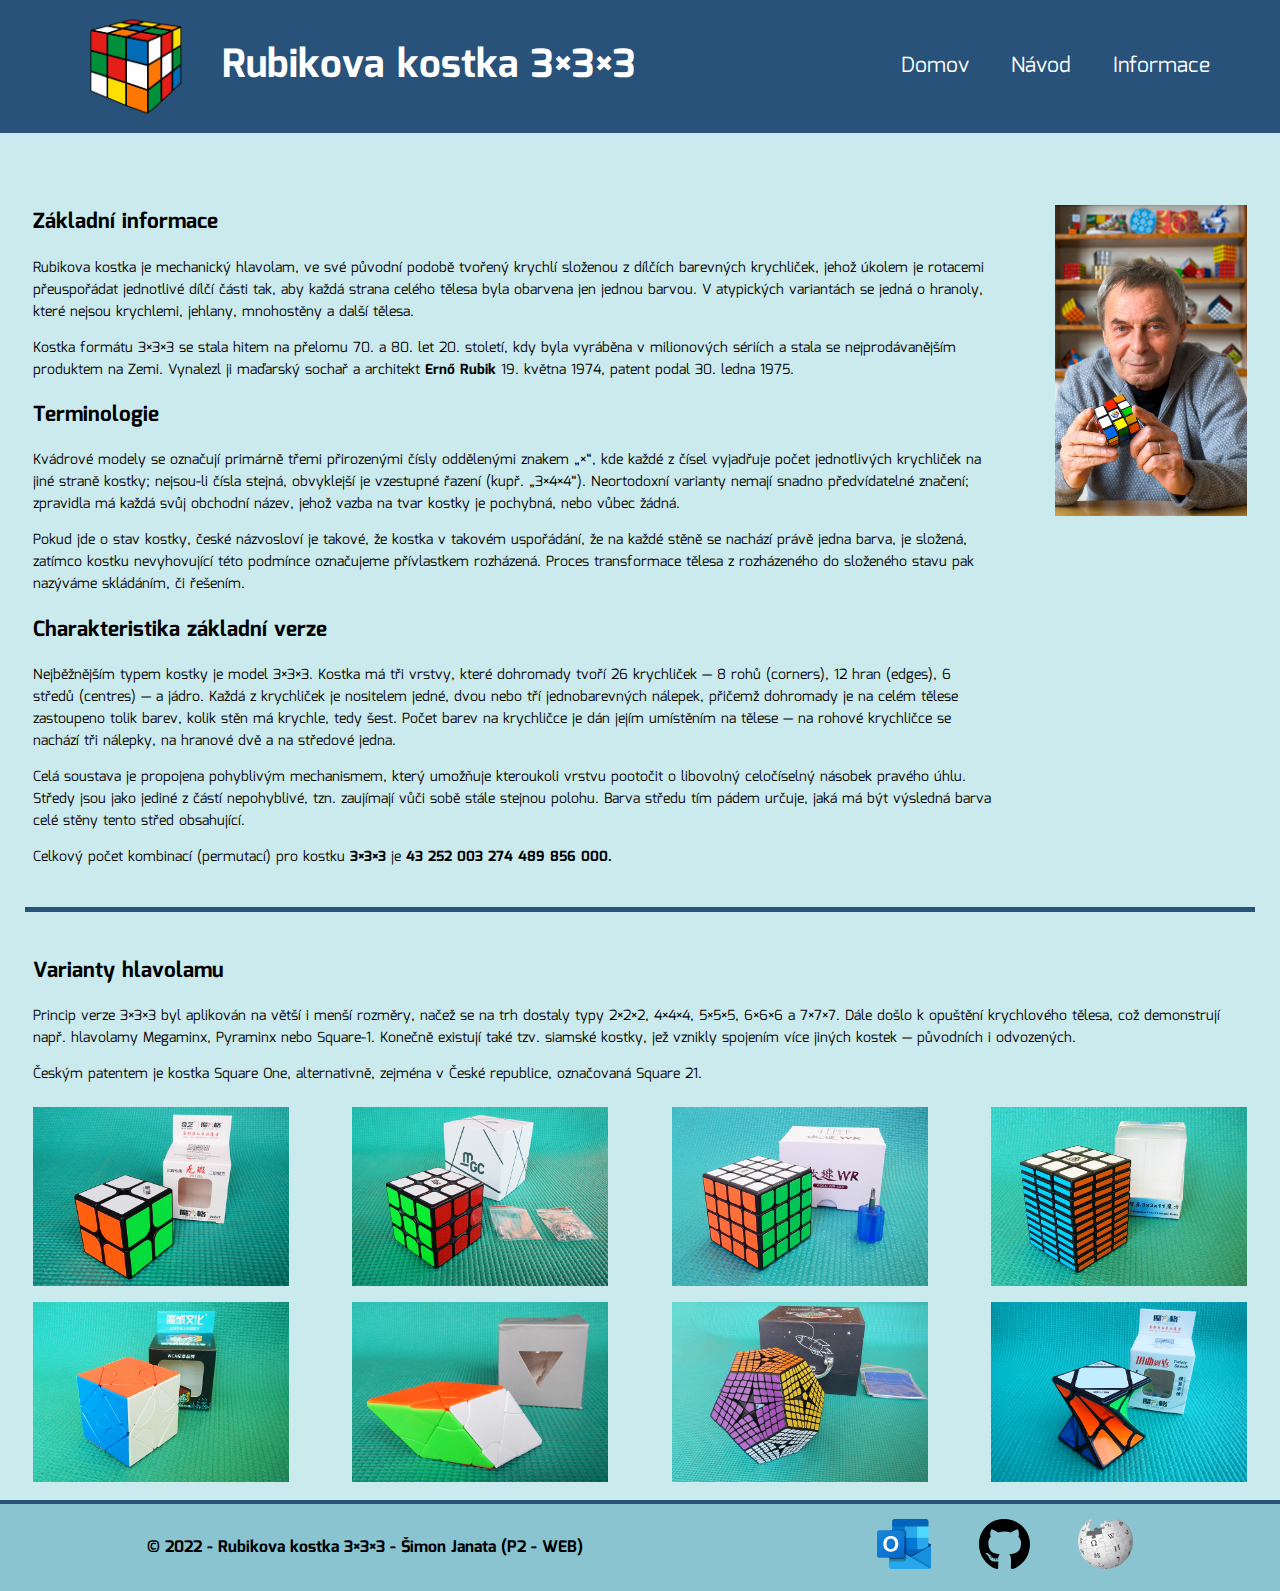
<file: about.html>
<!DOCTYPE html>
<html lang="cs">
<head>
    <meta charset="UTF-8">
    <meta http-equiv="X-UA-Compatible" content="IE=edge">
    <meta name="viewport" content="width=device-width, initial-scale=1.0">
    <link rel="stylesheet" href="./styles/main.css">
    <link rel="stylesheet" href="./styles/gallery.css">
    <script src="./scripts/layout_move.js" defer></script>
    <link rel="shortcut icon" href="./images/icon.png" type="image/x-icon">
    <title>Rubikova kostka | INFORMACE</title>
</head>
<body>
    <header>
        <nav class="navbar">
            <div class="title">
                <img src="./images/rubiks_cube.png" alt="Rubikova kostka">
                <h1>Rubikova kostka 3×3×3</h1>
            </div>
            <div class="links">
                <a href="./index.html">Domov</a>
                <a href="./rules.html">Návod</a>
                <a href="./about.html">Informace</a>
            </div>
        </nav>
    </header>

    <main>
        <div class="info">
            <div>
                <div>
                    <h2>Základní informace</h2>
                    <p>Rubikova kostka je mechanický hlavolam, ve své původní podobě tvořený krychlí složenou z dílčích barevných krychliček, jehož úkolem je rotacemi přeuspořádat jednotlivé dílčí části tak, aby každá strana celého tělesa byla obarvena jen jednou barvou. V atypických variantách se jedná o hranoly, které nejsou krychlemi, jehlany, mnohostěny a další tělesa.</p>
                    <p>Kostka formátu 3×3×3 se stala hitem na přelomu 70. a 80. let 20. století, kdy byla vyráběna v milionových sériích a stala se nejprodávanějším produktem na Zemi. Vynalezl ji maďarský sochař a architekt <b>Ernő Rubik</b> 19. května 1974, patent podal 30. ledna 1975.</p>
                </div>
                <div>
                    <h2>Terminologie</h2>
                    <p>Kvádrové modely se označují primárně třemi přirozenými čísly oddělenými znakem „×“, kde každé z čísel vyjadřuje počet jednotlivých krychliček na jiné straně kostky; nejsou-li čísla stejná, obvyklejší je vzestupné řazení (kupř. „3×4×4“). Neortodoxní varianty nemají snadno předvídatelné značení; zpravidla má každá svůj obchodní název, jehož vazba na tvar kostky je pochybná, nebo vůbec žádná.</p>
                    <p>Pokud jde o stav kostky, české názvosloví je takové, že kostka v takovém uspořádání, že na každé stěně se nachází právě jedna barva, je složená, zatímco kostku nevyhovující této podmínce označujeme přívlastkem rozházená. Proces transformace tělesa z rozházeného do složeného stavu pak nazýváme skládáním, či řešením.</p>
                </div>
                <div>
                    <h2>Charakteristika základní verze</h2>
                    <p>Nejběžnějším typem kostky je model 3×3×3. Kostka má tři vrstvy, které dohromady tvoří 26 krychliček — 8 rohů (corners), 12 hran (edges), 6 středů (centres) — a jádro. Každá z krychliček je nositelem jedné, dvou nebo tří jednobarevných nálepek, přičemž dohromady je na celém tělese zastoupeno tolik barev, kolik stěn má krychle, tedy šest. Počet barev na krychličce je dán jejím umístěním na tělese — na rohové krychličce se nachází tři nálepky, na hranové dvě a na středové jedna.</p>
                    <p>Celá soustava je propojena pohyblivým mechanismem, který umožňuje kteroukoli vrstvu pootočit o libovolný celočíselný násobek pravého úhlu. Středy jsou jako jediné z částí nepohyblivé, tzn. zaujímají vůči sobě stále stejnou polohu. Barva středu tím pádem určuje, jaká má být výsledná barva celé stěny tento střed obsahující.</p>
                    <p>Celkový počet kombinací (permutací) pro kostku <b>3×3×3</b> je <b>43 252 003 274 489 856 000.</b></p>
                </div>
            </div>
            <img src="./images/gallery/Erno_Rubik.jpg" alt="">
        </div>

        <hr>

        <div class="gallery-container">
            <div>
                <h2>Varianty hlavolamu</h2>
                <p>Princip verze 3×3×3 byl aplikován na větší i menší rozměry, načež se na trh dostaly typy 2×2×2, 4×4×4, 5×5×5, 6×6×6 a 7×7×7. Dále došlo k opuštění krychlového tělesa, což demonstrují např. hlavolamy Megaminx, Pyraminx nebo Square-1. Konečně existují také tzv. siamské kostky, jež vznikly spojením více jiných kostek — původních i odvozených.</p>
                <p>Českým patentem je kostka Square One, alternativně, zejména v České republice, označovaná Square 21.</p>
            </div>
            <div class="gallery">
                <div class="img-container">
                    <img src="./images/gallery/cube_img_2_2.jpg" alt="Avatar" class="image">
                    <div class="overlay">
                        <div class="text">Rubikova kostka 2x2x2</div>
                    </div>
                </div>
                <div class="img-container">
                    <img src="./images/gallery/cube_img_3_3.jpg" alt="Avatar" class="image">
                    <div class="overlay">
                        <div class="text">Rubikova kostka 3x3x3</div>
                    </div>
                </div>
                <div class="img-container">
                    <img src="./images/gallery/cube_img_4_4.jpg" alt="Avatar" class="image">
                    <div class="overlay">
                        <div class="text">Rubikova kostka 4x4x4</div>
                    </div>
                </div>
                <div class="img-container">
                    <img src="./images/gallery/cube_img_3_3_11.jpg" alt="Avatar" class="image">
                    <div class="overlay">
                        <div class="text">Rubikova kostka 3x3x11</div>
                    </div>
                </div>
                <div class="img-container">
                    <img src="./images/gallery/mofangjiaoshi_meilong_mixup_skewb.jpg" alt="Avatar" class="image">
                    <div class="overlay">
                        <div class="text">Mixup Skewb</div>
                    </div>
                </div>
                <div class="img-container">
                    <img src="./images/gallery/transform_blade_cube_6_colors.jpg" alt="Avatar" class="image">
                    <div class="overlay">
                        <div class="text">Transform Blade Cube</div>
                    </div>
                </div>
                <div class="img-container">
                    <img src="./images/gallery/megaminx_dodecahedron_8_8.jpg" alt="Avatar" class="image">
                    <div class="overlay">
                        <div class="text">Megaminx Dodecahedron 8×8×8</div>
                    </div>
                </div>
                <div class="img-container">
                    <img src="./images/gallery/twisty_skewb_cerny.jpg" alt="Avatar" class="image">
                    <div class="overlay">
                        <div class="text">Twisty Skewb</div>
                    </div>
                </div>
            </div>
        </div>

        <button class="back-to-top hidden" id="btn-scroll-top">&#9650; TOP</button>
    </main>

    <footer>
        <h3>&copy; 2022 - Rubikova kostka 3×3×3 - Šimon Janata (P2 - WEB)</h3>
        <div class="footer-links">
            <a href="mailto:simon.janata.020@pslib.cz"><img src="./images/outlook_logo.svg" alt="Outlook"></a>
            <a href="https://github.com/Schimanski04/Rubiks-Cube" target="_blank" rel="noopener noreferrer"><img src="./images/github_logo.svg" alt="GitHub"></a>
            <a href="https://cs.wikipedia.org/wiki/Rubikova_kostka" target="_blank" rel="noopener noreferrer"><img src="./images/wikipedia_logo.svg" alt="Wikipedia"></a>
        </div>
    </footer>
</body>
</html>
</file>
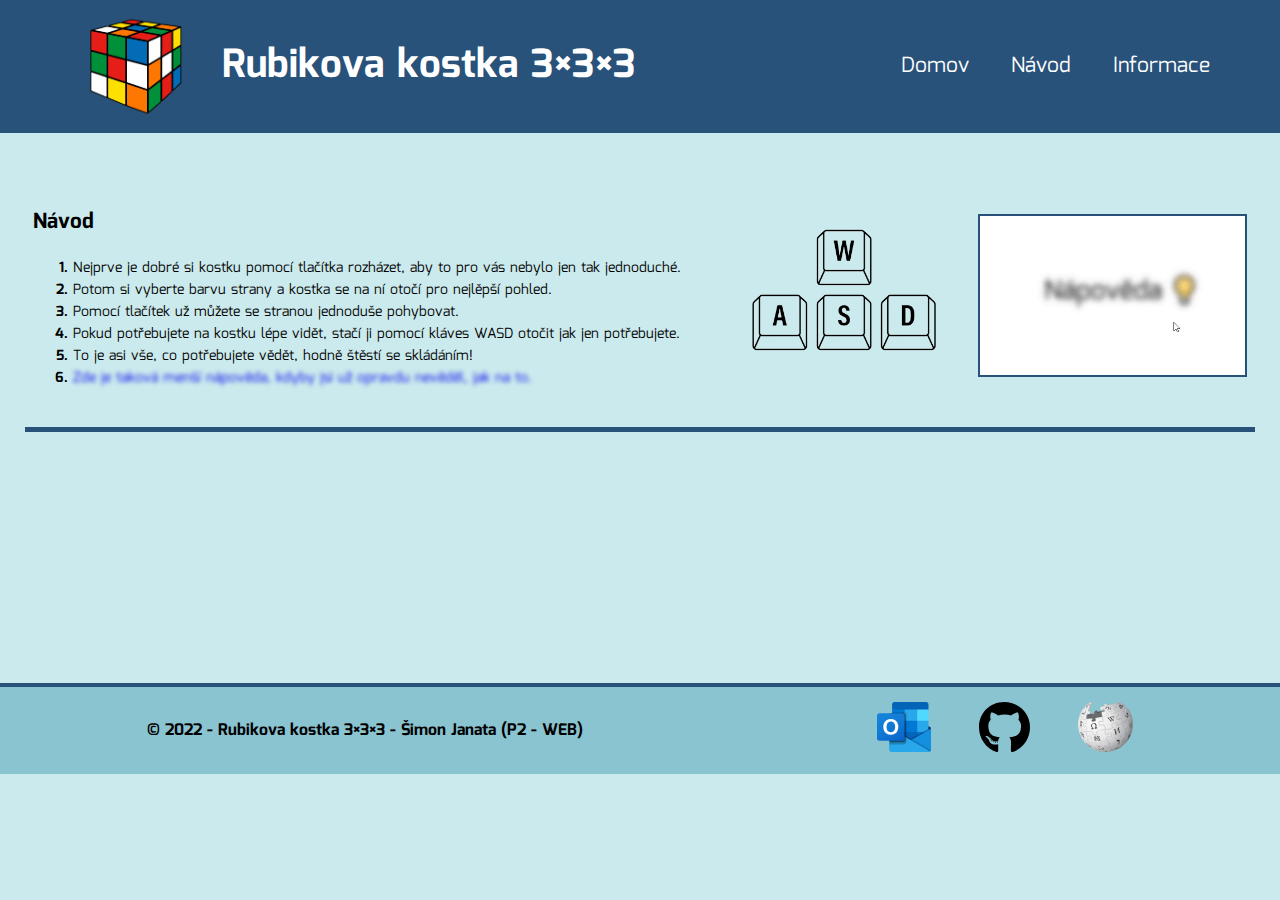
<file: rules.html>
<!DOCTYPE html>
<html lang="cs">
<head>
    <meta charset="UTF-8">
    <meta http-equiv="X-UA-Compatible" content="IE=edge">
    <meta name="viewport" content="width=device-width, initial-scale=1.0">
    <link rel="stylesheet" href="./styles/main.css">
    <script src="./scripts/layout_move.js" defer></script>
    <link rel="shortcut icon" href="./images/icon.png" type="image/x-icon">
    <title>Rubikova kostka | NÁVOD</title>
</head>
<body>
    <header>
        <nav class="navbar">
            <div class="title">
                <img src="./images/rubiks_cube.png" alt="Rubikova kostka">
                <h1>Rubikova kostka 3×3×3</h1>
            </div>
            <div class="links">
                <a href="./index.html">Domov</a>
                <a href="./rules.html">Návod</a>
                <a href="./about.html">Informace</a>
            </div>
        </nav>
    </header>

    <main>
        <div class="rules">
            <div class="rules-text">
                <h2>Návod</h2>
                <ol>
                    <li><span>Nejprve je dobré si kostku pomocí tlačítka rozházet, aby to pro vás nebylo jen tak jednoduché.</span></li>
                    <li><span>Potom si vyberte barvu strany a kostka se na ní otočí pro nejlěpší pohled.</span></li>
                    <li><span>Pomocí tlačítek už můžete se stranou jednoduše pohybovat.</span></li>
                    <li><span>Pokud potřebujete na kostku lépe vidět, stačí ji pomocí kláves WASD otočit jak jen potřebujete.</span></li>
                    <li><span>To je asi vše, co potřebujete vědět, hodně štěstí se skládáním!</span></li>
                    <li><span><a href="https://rubiks-cube-solver.com/" target="_blank" rel="noopener noreferrer">Zde je taková menší nápověda, kdyby jsi už opravdu nevěděl, jak na to.</a></span></li>
                </ol>
            </div>
            <div class="rules-images">
                <img src="./images/wasd_buttons_removebg.png" id="wasd-img" alt="WASD klávesy">
                <img src="./images/hint_gif.gif" alt="nápověda">
            </div>
        </div>

        <hr>
        
        <div class="hint">
            <iframe width="560" height="315" src="https://www.youtube.com/embed/CW0bvh6BXEU" title="YouTube video player" frameborder="0" allow="accelerometer; autoplay; clipboard-write; encrypted-media; gyroscope; picture-in-picture" allowfullscreen></iframe>
            <iframe width="560" height="315" src="https://www.youtube.com/embed/dYysX5tydnU" title="YouTube video player" frameborder="0" allow="accelerometer; autoplay; clipboard-write; encrypted-media; gyroscope; picture-in-picture" allowfullscreen></iframe>
            <iframe width="560" height="315" src="https://www.youtube.com/embed/zv6k37s7eI4" title="YouTube video player" frameborder="0" allow="accelerometer; autoplay; clipboard-write; encrypted-media; gyroscope; picture-in-picture" allowfullscreen></iframe>
        </div>

        <button class="back-to-top hidden" id="btn-scroll-top">&#9650; TOP</button>
    </main>

    <footer>
        <h3>&copy; 2022 - Rubikova kostka 3×3×3 - Šimon Janata (P2 - WEB)</h3>
        <div class="footer-links">
            <a href="mailto:simon.janata.020@pslib.cz"><img src="./images/outlook_logo.svg" alt="Outlook"></a>
            <a href="https://github.com/Schimanski04/Rubiks-Cube" target="_blank" rel="noopener noreferrer"><img src="./images/github_logo.svg" alt="GitHub"></a>
            <a href="https://cs.wikipedia.org/wiki/Rubikova_kostka" target="_blank" rel="noopener noreferrer"><img src="./images/wikipedia_logo.svg" alt="Wikipedia"></a>
        </div>
    </footer>

    <script>
        const list = document.getElementsByTagName("ol");
        const list_li = list[0].children[5];
        const list_text = list[0].children[5].children[0];

        if (JSON.parse(sessionStorage.getItem("blur")) === false) {
            list_text.style.filter = "blur(0px)";
            list_text.style.pointerEvents = "auto";
        }

        list[0].children[5].addEventListener("click", () => {
            list_text.style.filter = "blur(0px)";
            list_text.style.pointerEvents = "auto";
            list_text.style.transitionDuration = "2s";
            sessionStorage.setItem("blur", false);
        })


        // nastavení výšky videa podle jeho šířky
        const yt_videos = document.getElementsByClassName("hint");
        let video_width;

        for (let video of yt_videos[0].children) {
            video_width = parseFloat(getComputedStyle(video).width);
            video.style.height = `${video_width / 1.777777777777778}px`;
        }
    </script>
</body>
</html>
</file>
<file: styles/main.css>
@import url('https://fonts.googleapis.com/css2?family=Mina:wght@400;700&display=swap');

:root {
    --navbar-bg: #28527a;
    --main-bg: #cbeaed;
    --footer-bg: #8ac4d0;
    --font-color: white;
    --border-color: #28527a;
    --transition-time: linear;
    --transition-duration-time: 0.8s;
}

*, *::after, *::before {
    font-family: 'Mina', sans-serif;
    box-sizing: border-box;
}

html {
    position: relative;
    scroll-behavior: smooth;
    font-size: 15px;
}

body {
    max-width: 100%;
    margin: 0;
    background-color: var(--main-bg);
}

h1, h2, h3, h4, h5, h6 {
    font-weight: 700;
}

.cursor-disabled {
    pointer-events: none;
}


/* #region HEADER, NAVBAR */
header {
    background-color: var(--navbar-bg);
}

nav.navbar {
    display: flex;
    flex-direction: row;
    justify-content: space-between;
    align-items: center;
    width: 100%;
    position: fixed;
    top: 0;
    padding: 10px;
    background-color: var(--navbar-bg);
    z-index: 500;
    transition-timing-function: var(--transition-time);
    transition-duration: var(--transition-duration-time);
}

nav > .title {
    display: flex;
    flex-direction: row;
    justify-content: flex-start;
    align-items: center;
    max-width: 60%;
    height: auto;
    margin-left: 60px;
}

.title > img {
    width: 17.5%;
    transition-timing-function: var(--transition-time);
    transition-duration: var(--transition-duration-time);
}

.title > h1 {
    color: var(--font-color);
    font-size: 2.75rem;
    margin-left: 20px;
    transition-timing-function: var(--transition-time);
    transition-duration: var(--transition-duration-time);
}

nav > .links {
    display: flex;
    flex-direction: row;
    justify-content: space-around;
    align-items: center;
    max-width: 40%;
    height: auto;
    column-gap: 3em;
    margin-right: 60px;
}

.links > a {
    color: var(--font-color);
    font-size: 1.5rem;
    text-decoration: none;
    position: relative;
    padding: 2px 0px;
    transition-timing-function: var(--transition-time);
    transition-duration: var(--transition-duration-time);
}

.links > a::after {
    content: "";
    position: absolute;
    width: 100%;
    height: 3px;
    left: 0;
    bottom: 0;
    background-color: #8ac4d0;
    transform: scale(0, 1);
    transition: transform 0.3s ease;
}

.links > a:hover::after {
    transform: scale(1, 1);
}
/* #endregion */


/* #region MAIN */
main {
    padding: 10px 25px;
    margin-top: 12.7rem;
}

/* tlačítka výběru a zrušení barvy */
.choose-side {
    display: flex;
    flex-direction: row;
    align-items: center;
    margin: 40px 0px 20px 0px;
}

#choose-white, #choose-red, #choose-yellow, #choose-orange, #choose-green, #choose-blue {
    width: 35px;
    height: 35px;
    margin: 0px 6px;
    border: 2px solid black;
}

#choose-white:hover, #choose-red:hover, #choose-yellow:hover, #choose-orange:hover, #choose-green:hover, #choose-blue:hover {
    transform: scale(1.15);
}

#choose-white {
    background-color: white;
}
#choose-red {
    background-color: red;
}
#choose-yellow {
    background-color: yellow;
}
#choose-orange {
    background-color: #fe7701;
}
#choose-green {
    background-color: green;
}
#choose-blue {
    background-color: blue;
}

#cancel {
    width: 35px;
    height: 35px;
    background-color: #cbeaed;
    border-style: solid;
    border-color: #cbeaed;
    padding: 0px;
    margin: 0px 6px;
    background-image: url("../images/red_cross.svg");
    background-repeat: no-repeat;
    background-position: center; 
    background-size: 100% 100%;
}
#cancel:hover {
    transform: scale(1.15);
}

/* ovládací tlačítka */
.top-left, .top-right, .left-top, .left-down, .right-top, .right-down, .bottom-left, .bottom-right {
    background-color: gray;
    border-color: black;
    padding: 5px 10px;
    border-style: solid;
}

.top-left:hover, .top-right:hover, .left-top:hover, .left-down:hover, .right-top:hover, .right-down:hover, .bottom-left:hover, .bottom-right:hover, #mix-cube-btn:hover {
    transform: scale(1.1, 1.1);
}

#mix-cube-btn {
    background-color: orange;
    border-color: black;
    border-style: solid;
    font-size: 1.1rem;
    font-weight: 600;
    padding: 8px 50px;
}

/* cube */
.cube-3d {
    width: 200px;
    height: 200px;
    perspective: 1000px;
    margin: 80px auto;
}

.cube {
    transform-style: preserve-3d;
    width: 100%;
    height: 100%;
    position: relative;
}

.face {
    position: absolute;
    width: 100%;
    height: 100%;
    border: 2px solid black;
}

.top {
    transform: rotateX(90deg) translateZ(100px);
}
.bottom {
    transform: rotateX(-90deg) translateZ(100px);
}

.right {
    transform: rotateY(90deg) translateZ(100px);
}
.left {
    transform: rotateY(-90deg) translateZ(100px);
}

.front {
    transform: rotateX(0deg) translateZ(100px);
}
.back {
    transform: scaleX(-1) translateZ(-100px);
}

.side-selected {
    transform: scale(1.15, 1.15);
}

main > h2 {
    margin-top: 0;
}

main > hr {
    background-color: var(--border-color);
    border: 1px solid var(--border-color);
    width: 100%;
    height: 5px;
    margin: 1.75rem 0;
}

main > .info {
    display: flex;
    flex-direction: row;
    justify-content: space-between;
    align-items: center;
    height: auto;
    margin: auto 8px;
}

.info > div {
    max-width: 75vw;
}

.info img {
    max-width: 15vw;
}

main > .rules {
    display: flex;
    flex-direction: row;
    justify-content: space-between;
    align-items: center;
    margin: auto 8px;
}

.rules ol li::marker {
    font-weight: bold;
}

.rules li:nth-child(6) > span {
    filter: blur(2px);
    pointer-events: none;
}

.rules li:nth-child(6) > span > a {
    text-decoration: none;
}

.rules > .rules-images {
    display: flex;
    flex-direction: row;
    justify-content: space-between;
    align-items: center;
}

.rules-images > img {
    height: 275px;
}

.rules-images > img:nth-child(2) {
    border: 2px solid var(--border-color);
}

main > .hint {
    display: flex;
    flex-direction: row;
    justify-content: space-between;
    align-items: center;
    margin: auto 8px;
}

.hint iframe {
    width: 30vw;
}

main > .celebration {
    display: flex;
    flex-direction: row;
    justify-content: space-around;
    align-items: center;
    padding: 5vh 0;
}

.celebration > img {
    height: 40vh;
    margin: 10vh 0;
    transform: rotateZ(20deg);
    animation: 2.5s 6 alternate linear rotateImage;
}

.celebration > h1 {
    font-size: 3.5rem;
    transform: rotateZ(-15deg);
    animation: 2.5s 6 alternate linear rotateHeading;
}

.back-to-top {
    position: fixed;
    bottom: 20px;
    right: 30px;
    z-index: 100;
    border: none;
    outline: none;
    background-color: red;
    color: white;
    cursor: pointer;
    padding: 10px 12.5px;
    border-radius: 15px;
    font-size: 18px;
    visibility: hidden;
}

.back-to-top:hover {
    background-color: #555;
}
/* #endregion */


/* #region FOOTER */
footer {
    display: flex;
    flex-direction: row;
    justify-content: space-around;
    align-items: center;
    background-color: var(--footer-bg);
    border-top: 4px solid var(--border-color);
    text-align: center;
    padding: 15px 0px;
}

footer > h3 {
    margin: 0;
}

.footer-links {
    display: flex;
    flex-direction: row;
    justify-content: space-between;
    align-items: center;
    width: 20%;
    height: auto;
}

.footer-links img {
    height: 50px;
    width: auto;
}

.footer-links img:hover {
    transform: scale(1.1, 1.1);
}
/* #endregion */


@media only screen and (max-width: 1300px) {
    html {
        font-size: 14px;
    }

    .rules > .rules-images {
        max-width: 45vw;
    }

    .rules-images > img {
        max-width: 21vw;
        height: auto;
    }

    main > .info {
        align-items: flex-start;
    }

    .info > img {
        margin-top: 17.43px;
    }
}

@keyframes rotateHeading {
    0% {
        transform: rotateZ(-15deg);
        font-size: 3.5rem;
    }
    25% {
        transform: rotate(20deg);
    }
    100% {
        transform: rotate(-360deg);
    }

}
@keyframes rotateImage {
    0% {
        transform: rotateZ(20deg);
        height: 40vh;
        margin: 10vh 0;
    }
    25% {
        transform: rotateZ(20deg);
    }
    50% {
        transform: rotateZ(0deg);
    }
    100% {
        transform: rotateZ(-20deg);
        height: 60vh;
        margin: 0;
    }
}
</file>
<file: styles/gallery.css>
/* pozice obrázků */
.gallery-container {
    display: flex;
    flex-direction: column;
    align-items: center;
    margin: auto 8px;
}

main .gallery {
    display: flex;
    flex-direction: row;
    justify-content: space-between;
    align-items: stretch;
    flex-wrap: wrap;
}

.img-container {
    position: relative;
    width: 20vw;
    height: auto;
    margin: 8px 0px;
}

.image {
    display: block;
    width: 100%;
    height: auto;
}

/* :hover text */
.overlay {
    position: absolute;
    /* top: 0; */
    bottom: 0;
    left: 0;
    right: 0;
    height: 0%;
    width: 100%;
    opacity: 0;
    transition: .5s ease;
    background-color: #28527a;
}

.img-container:hover .overlay {
    opacity: 0.9;
    height: 100%;
}

.text {
    color: white;
    font-size: 20px;
    position: absolute;
    top: 50%;
    left: 50%;
    -webkit-transform: translate(-50%, -50%);
    -ms-transform: translate(-50%, -50%);
    transform: translate(-50%, -50%);
    text-align: center;
}
</file>
